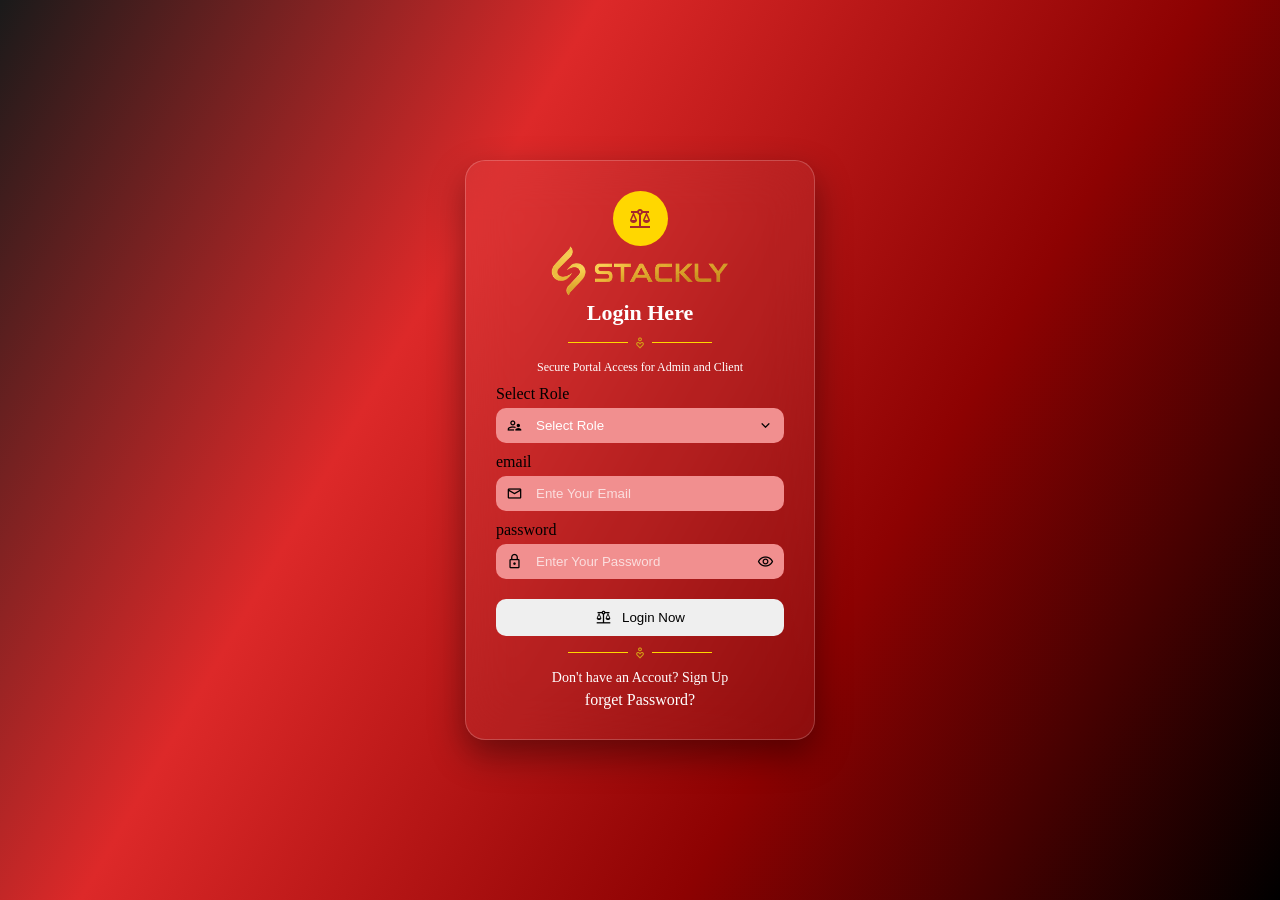
<file: index.html>
<!DOCTYPE html>
<html lang="en">

<head>
    <meta charset="UTF-8">
    <meta name="viewport" content="width=device-width, initial-scale=1.0">
    <title>Login page</title>
    <link rel="stylesheet" href="https://fonts.googleapis.com/css2?family=Material+Symbols+Outlined" />
    <link rel="stylesheet" href="style.css">
</head>

<body>

    <div class="login-container">
        <div class="logo-container">

            <div class="logo-icon">
                <span class="material-symbols-outlined">balance</span>
            </div>

            <div class="logo">
                <img src="./src/logo.webp" alt="company Logo">
            </div>

            <h2>Login Here</h2>

            <div class="divider">
                <span class="material-symbols-outlined">digital_wellbeing</span>
            </div>

            <P>Secure Portal Access for Admin and Client</P>

        </div>

        <form class="form">
            <div class="input-box">

                <label for="role">Select Role</label>

                <div class="input-field">

                    <span class="material-symbols-outlined single-icon">
                        supervisor_account
                    </span>

                    <select name="" id="role">
                        <option value="">Select Role</option>
                        <option value="Admin">Admin</option>
                        <option value="Client">Client</option>
                    </select>

                    <span class="material-symbols-outlined pass-icon">
expand_more
</span>
                </div>

            </div>

            <div class="input-box">

                <label for="email">email</label>

                <div class="input-field">
                    <span class="material-symbols-outlined  single-icon">mail</span>
                    <input type="email" placeholder="Ente Your Email" id="email">
                </div>

            </div>


            <div class="input-box">

                <label for="password">password</label>

                <div class="input-field">
                    <span class="material-symbols-outlined  single-icon">lock</span>
                    <input type="password" placeholder="Enter Your Password" id="password">
                    <span class="material-symbols-outlined pass-icon">visibility</span>
                </div>

            </div>


            <button class="login-btn"> <span class="material-symbols-outlined">balance</span> Login Now</button>
        </form>

        <div class="divider">
            <span class="material-symbols-outlined">digital_wellbeing</span>
        </div>

        <div class="logo-footer">
               <p>Don't have an Accout? <a href="">Sign Up</a></p>
        <a href="">forget Password?</a>
        </div>
     

    </div>
</body>

</html>
</file>
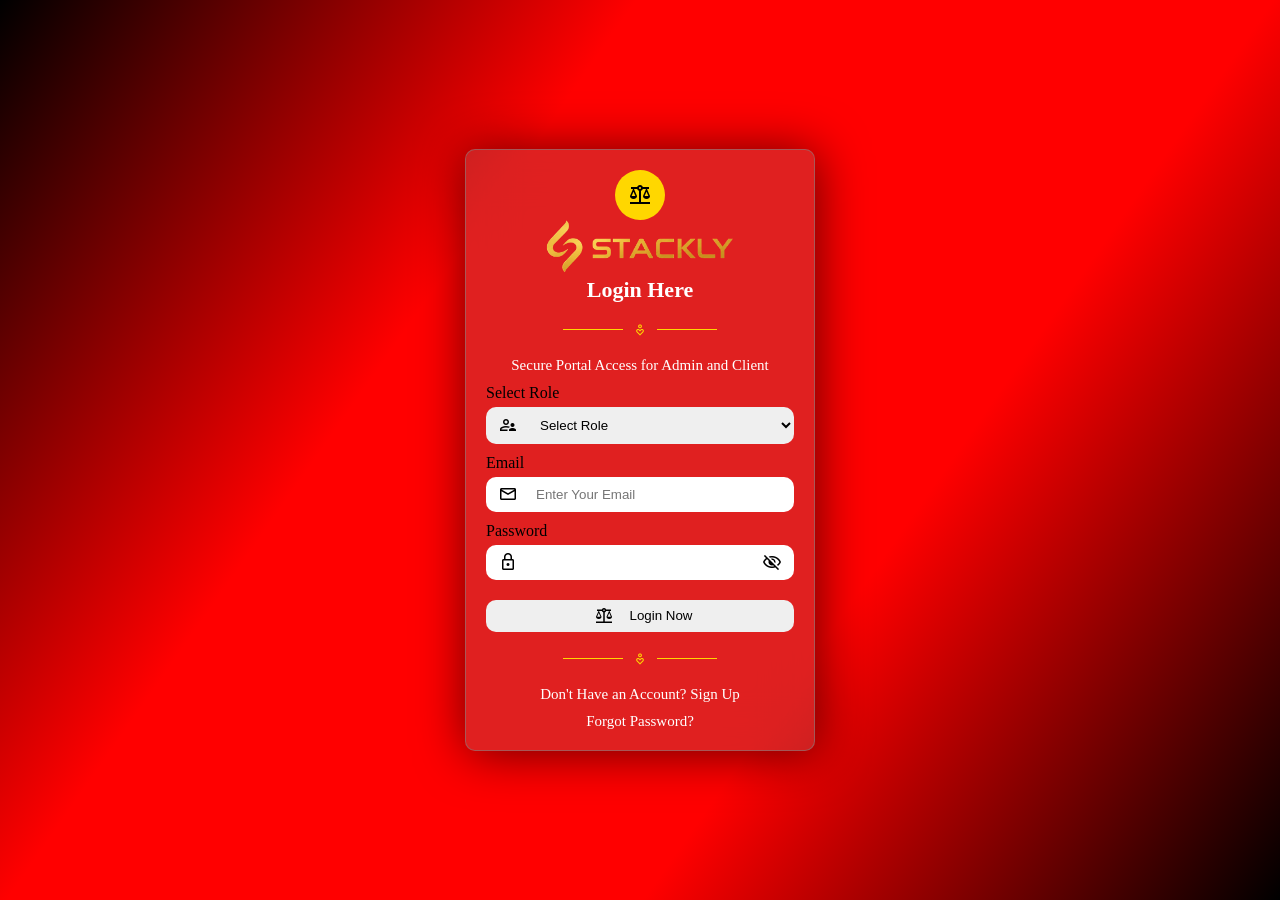
<file: index2.html>
<!DOCTYPE html>
<html lang="en">

<head>
    <meta charset="UTF-8">
    <meta name="viewport" content="width=device-width, initial-scale=1.0">
    <title>Document</title>
    <link rel="stylesheet" href="https://fonts.googleapis.com/css2?family=Material+Symbols+Outlined" />
    <link rel="stylesheet" href="style2.css">
</head>

<body>
    <div class="login-container">

        <div class="logo-container">

            <div class="logo-icon">
                <span class="material-symbols-outlined">balance</span>
            </div>

            <div class="logo">
                <img src="./src/logo.webp" alt="company Logo">
            </div>

            <h2>Login Here</h2>

            <div class="divider">
                <span class="material-symbols-outlined">digital_wellbeing</span>
            </div>

            <p>Secure Portal Access for Admin and Client</p>

        </div>

        <form class="form">

            <div class="input-box">
                <label for="">Select Role</label>

                <div class="input-field">
                    <span class="material-symbols-outlined single-icon">
                        supervisor_account
                    </span>

                    <select name="" id="role">
                        <option value="">Select Role</option>
                        <option value="Admin">Admin</option>
                        <option value="Client">Client</option>
                    </select>

                    <span class="material-symbols-outlined drop-icon">
                        expand_more
                    </span>

                </div>

            </div>

            <div class="input-box">
                <label for="email">Email</label>

                <div class="input-field">
                    <span class="material-symbols-outlined  single-icon">mail</span>
                    <input type="email" placeholder="Enter Your Email" id="email">
                </div>

            </div>

            <div class="input-box">
                <label for="password">Password</label>

                <div class="input-field">
                    <span class="material-symbols-outlined  single-icon">lock</span>
                    <input type="password" id="password">
                    <span class="material-symbols-outlined pass-icon">visibility_off</span>
                </div>

            </div>

            <button class="login-btn"> <span class="material-symbols-outlined">balance</span> Login Now</button>
        </form>


        <div class="logo-footer">

            <div class="divider">
                <span class="material-symbols-outlined">digital_wellbeing</span>
            </div>

            <p>Don't Have an Account? <a href="">Sign Up</a></p>
            <a href="">Forgot Password?</a>

        </div>


    </div>

    <script>

        const form = document.querySelector(".form");

        const role = document.getElementById("role");
        const email = document.getElementById("email");
        const password = document.getElementById("password");

        const eyeIcon = document.querySelector(".pass-icon");

        /* PASSWORD SHOW / HIDE */

        eyeIcon.addEventListener("click", () => {

            if (password.type === "password") {
                password.type = "text";
                eyeIcon.textContent = "visibility";
            } else {
                password.type = "password";
                eyeIcon.textContent = "visibility_off";
            }

        });

        /* FORM VALIDATION */

        form.addEventListener("submit", (e) => {

            e.preventDefault();

            if (role.value === "") {
                alert("Please select a role.");
                return;
            }

            const emailPattern =
                /^[^\s@]+@[^\s@]+\.[^\s@]+$/;

            if (!emailPattern.test(email.value.trim())) {
                alert("Please enter a valid email address.");
                return;
            }

            if (password.value.trim().length < 6) {
                alert("Password must contain at least 6 characters.");
                return;
            }

            alert("Login Successful!");

        });

        const roleSelect = document.getElementById("role");
        const dropIcon = document.querySelector(".drop-icon");

        dropIcon.style.cursor = "pointer";

        dropIcon.addEventListener("click", () => {
            roleSelect.focus();

            const event = new MouseEvent("mousedown", {
                bubbles: true
            });

            roleSelect.dispatchEvent(event);
        });
    </script>
</body>

</html>
</file>
<file: style.css>
* {
    margin: 0px;
    padding: 0px;
    box-sizing: border-box;
}

:root {
    --grad: linear-gradient(1200deg, rgba(0, 0, 0, 0.897), rgb(221, 41, 41), rgb(141, 2, 2), black);
}

body {
    display: flex;
    justify-content: center;
    align-items: center;
    min-height: 100vh;
     padding: 50px 10px;
    background: linear-gradient(1200deg, rgba(0, 0, 0, 0.897), rgb(221, 41, 41), rgb(141, 2, 2), black);
    overflow-x: hidden;
}

.login-container {
    border: 1px solid rgba(255,255,255,0.2);
    border-radius: 20px;
    padding: 30px;
    width: 100%;
    max-width: clamp(300px,32vw,350px);

    background: rgba(255,255,255,0.05);
    backdrop-filter: blur(25px);
    box-shadow: 0 15px 35px rgba(0,0,0,0.4);
}

.logo-container {
    display: flex;
    flex-direction: column;
    justify-content: center;
    align-items: center;
}

.logo-icon {
    height: 55px;
    width: 55px;
    border-radius: 50%;
    background: gold;
    display: flex;
    align-items: center;
    justify-content: center;
    color: brown;
}


.logo img {
    width: 180px;
}

.logo-container h2 {
    font-size: 22px;
    color: white;
}

.divider {
    display: flex;
    justify-content: center;
    align-items: center;
    margin: 10px auto;
    width: 50%;
}

.divider::before,
.divider::after {
    content: "";
    flex: 1;
    background: gold;
    height: 1px;
}

.divider span {
    margin: 0 5px;
    color: #d4a017;
    font-size: 14px;
}

.logo-container p{
    text-align: center;
    color: white;
    font-size: 12px;
    margin-bottom: 10px;
}

.logo-footer{
    text-align: center;
}

.logo-footer p{
    color: white;
    font-size: 14px;
    margin-bottom: 5px;
}

.logo-footer a{
    text-decoration: none;
    color: white;
}

 .input-box{
    display: flex;
    flex-direction: column;
    gap: 5px;
 }

.input-field{
    position: relative;
    margin-bottom: 10px;
}
.input-field input,.input-field select{
    width: 100%;
    padding: 10px 10px 10px 40px;
    appearance: none;
    border: none;
    outline: none;
    background: rgb(241, 143, 143);
    border-radius: 10px;
    color: white
}
.input-field input::placeholder{
    color: rgba(255,255,255,0.7);
}
.single-icon{
    position: absolute;
    top: 50%;
    left: 10px;
    transform: translateY(-50%);
    font-size: 17px;
}

.pass-icon{
    position: absolute;
        top: 50%;
    right: 10px;
    transform: translateY(-50%);
     font-size: 17px;
}


.login-btn{
     margin-top: 10px;
    width: 100%;
    display: flex;
    justify-content: center;
    align-items: center;
    gap: 10px;
      padding: 10px 5px;
      border-radius: 10px;
       border: none;
    outline: none;}

    .login-btn span{
         font-size: 17px;
    }
</file>
<file: style2.css>
* {
    margin: 0px;
    padding: 0px;
    box-sizing: border-box;
}

body {
    display: flex;
    justify-content: center;
    align-items: center;
    min-height: 100vh;
    padding: 60px 10px;
    background: linear-gradient(125deg, rgb(0, 0, 0), red, red, black);
}

.login-container {
    border: 1px solid rgba(128, 128, 128, 0.582);
    border-radius: 10px;
    padding: 20px 20px;
    width: 100%;
    max-width: clamp(300px, 33vw, 350px);

    background: rgba(128, 128, 128, 0.247);
    backdrop-filter: blur(24px);
    box-shadow: 2px 2px 50px rgba(0, 0, 0, 0.596);
}

.logo-container{
    display: flex;
    flex-direction: column;
    align-items: center;
}

.logo-icon {
    width: 50px;
    height: 50px;
    color: black;
    background: gold;
    border-radius: 50%;
    display: flex;
    justify-content: center;
    align-items: center;
}


.logo img {
    width: 190px;
}

.login-container h2 {
    font-size: 22px;
    color: white;
}

.login-container p {
    font-size: 15px;
    color: white;
    margin-bottom: 10px;
}

.divider {
    display: flex;
    justify-content: center;
    align-items: center;
    margin: 10px;
      width: 50%;
  
}

.divider::after,
.divider::before {
    content: "";
    height: 1px;
    background: gold;
      width: 100%;
}

.divider span{
    font-size: 14px;
    margin: 10px;
    color: gold;
}

.logo-footer{
    display: flex;
    flex-direction: column;
    align-items: center;
}

.logo-footer p {
    font-size: 15px;
    color: white;
    margin-bottom: 10px;
}

.logo-footer a {
    font-size: 15px;
    color: white;
    text-decoration: none;
}

/* form */

.input-box{
    display: flex;
    flex-direction: column;
    gap: 5px;
}

.input-field{
    position: relative;
    margin-bottom: 10px;
}

.input-field input,.input-field select{
    width: 100%;
    padding: 10px 40px 10px 50px;
    border: none;
    outline: none;
    box-sizing: border-box;
     border-radius: 10px;
}

input[type="password"]::-ms-reveal,
input[type="password"]::-ms-clear,
input[type="password"]::-webkit-textfield-decoration-container {
    display: none ;
}

.single-icon{
    position: absolute;
    top: 50%;
    left: 12px;
    transform: translateY(-50%);
    font-size: 20px;
}


.pass-icon{
    position: absolute;
    top: 50%;
    right: 12px;
    transform: translateY(-50%);
    font-size: 20px;
}


.drop-icon{
    position: absolute;
    top: 50%;
    right: 12px;
    transform: translateY(-50%);
    font-size: 20px;
    display: none;
}


.login-btn{
   
    margin-top: 10px;
    width: 100%;
    display: flex;
    justify-content: center;
    align-items: center;
    gap: 10px;
    border: none;
    border-radius: 10px;

}

.login-btn span{
    font-size: 20px;
     padding: 6px;
}
</file>
